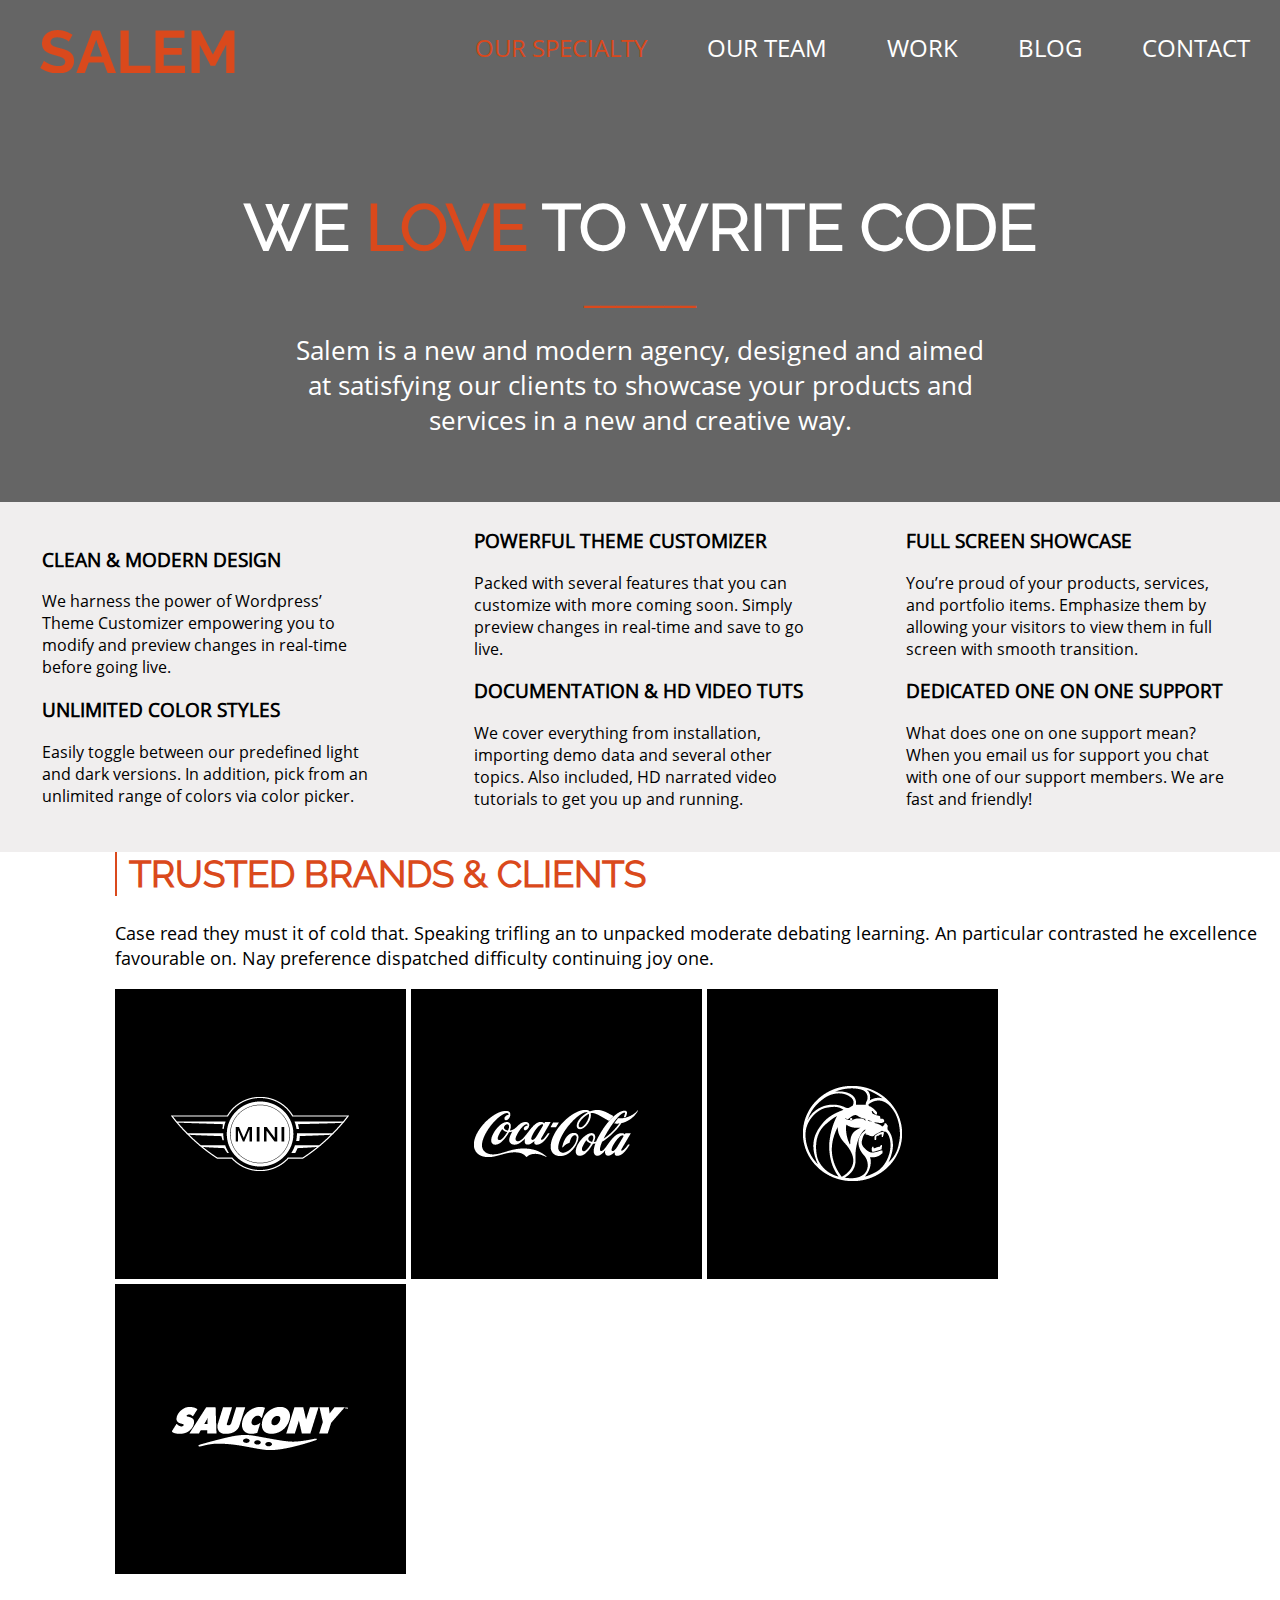
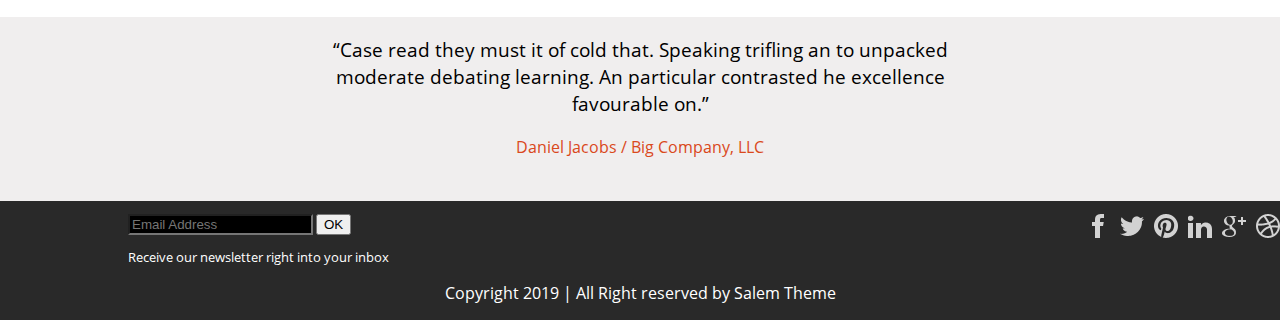
<file: index.html>
<!DOCTYPE html>
<html lang="en">
<head>
    <meta charset="UTF-8">
    <meta name="viewport" content="width=device-width, initial-scale=1.0">
    <title>Home</title>
    <script src="https://cdnjs.cloudflare.com/ajax/libs/jquery/3.6.4/jquery.min.js" 
    integrity="sha512-pumBsjNRGGqkPzKHndZMaAG+bir374sORyzM3uulLV14lN5LyykqNk8eEeUlUkB3U0M4FApyaHraT65ihJhDpQ==" 
    crossorigin="anonymous" referrerpolicy="no-referrer"></script>
    <script src="script.js"></script>
    <link rel="stylesheet" href="styles.css">
</head>
<body>
    <nav>
        <ul>
            <li><a href="">contact</a></li>
            <li><a href="">blog</a></li>
            <li><a href="work.html">work</a></li>
            <li><a href="">our team</a></li>
            <li ><a href="index.html" id="actuel">our specialty</a></li>
        </ul>
    </nav>
    <header>
        <img src="img/logo.png" alt="" id="logo">
        <h1 id="title">WE <span class="orang">LOVE</span> TO WRITE CODE</h1>
        <h1 id="barre">_______</h1>
        <p>Salem is a new and modern agency, designed and aimed at satisfying our clients to showcase your products 
            and services in a new and creative way.</p>
    </header>
    <div id="conteneur1">
        <section id="liste">
            <div>
                <h3>clean & modern design</h3>
            <p>We harness the power of Wordpress’ Theme Customizer empowering you to modify and preview changes in real-time before going live.</p>
            <h3>Unlimited color styles</h3>
            <p>Easily toggle between our predefined light and dark versions. In addition, pick from an unlimited range of colors via color picker.</p>
            <h3>Powerful theme customizer</h3>
            <p>Packed with several features that you can customize with more coming soon. Simply preview changes in real-time and save to go live.</p>
            <h3>Documentation & hd video tuts</h3>
            <p>We cover everything from installation, importing demo data and several other topics. Also included, HD narrated video tutorials to get you up and running.</p>
            <h3>Full Screen showcase</h3>
            <p>You’re proud of your products, services, and portfolio items. Emphasize them by allowing your visitors to view them in full screen with smooth transition.</p>
            <h3>Dedicated one on one support</h3>
            <p>What does one on one support mean? When you email us for support you chat with one of our support members. We are fast and friendly!</p>
            </div>
            
        </section>
        <section id="marques">
            <div id="titre">
                <h1> Trusted brands & clients</h1>
            </div>
            <div>
                <p>Case read they must it of cold that. Speaking trifling an to unpacked moderate debating learning. An particular contrasted he excellence favourable on. Nay preference dispatched difficulty continuing joy one.</p>
                <a href="" ><img src="img/mini.png" alt="" id="mini"></a>
                <a href=""><img src="img/coca-cola.png" alt="" id="coca"></a>
                <a href=""><img src="img/MGM.png" alt="" id="mgm"></a>
                <a href=""><img src="img/saucony.png" alt="" id="saucony"></a>
            </div>
        </section>
        <section id="bas-page">
            <p>“Case read they must it of cold that. Speaking trifling an to unpacked moderate debating learning. An particular contrasted he excellence favourable on.”</p>
            <p id="smaller">Daniel Jacobs / Big Company, LLC</p><br>
   
        </section>
        <footer>
            
            <form>
                
                <input type="email" placeholder="Email Address" style="background-color: black; color: white;">
                <input type="submit" value="OK">
                <img src="img/social.png" alt="">
                <p>Receive our newsletter right into your inbox</p>
            </form>
            <p>Copyright 2019 | All Right reserved by Salem Theme</p>
        </footer>
    </div>
    
</body>
</html>
</file>
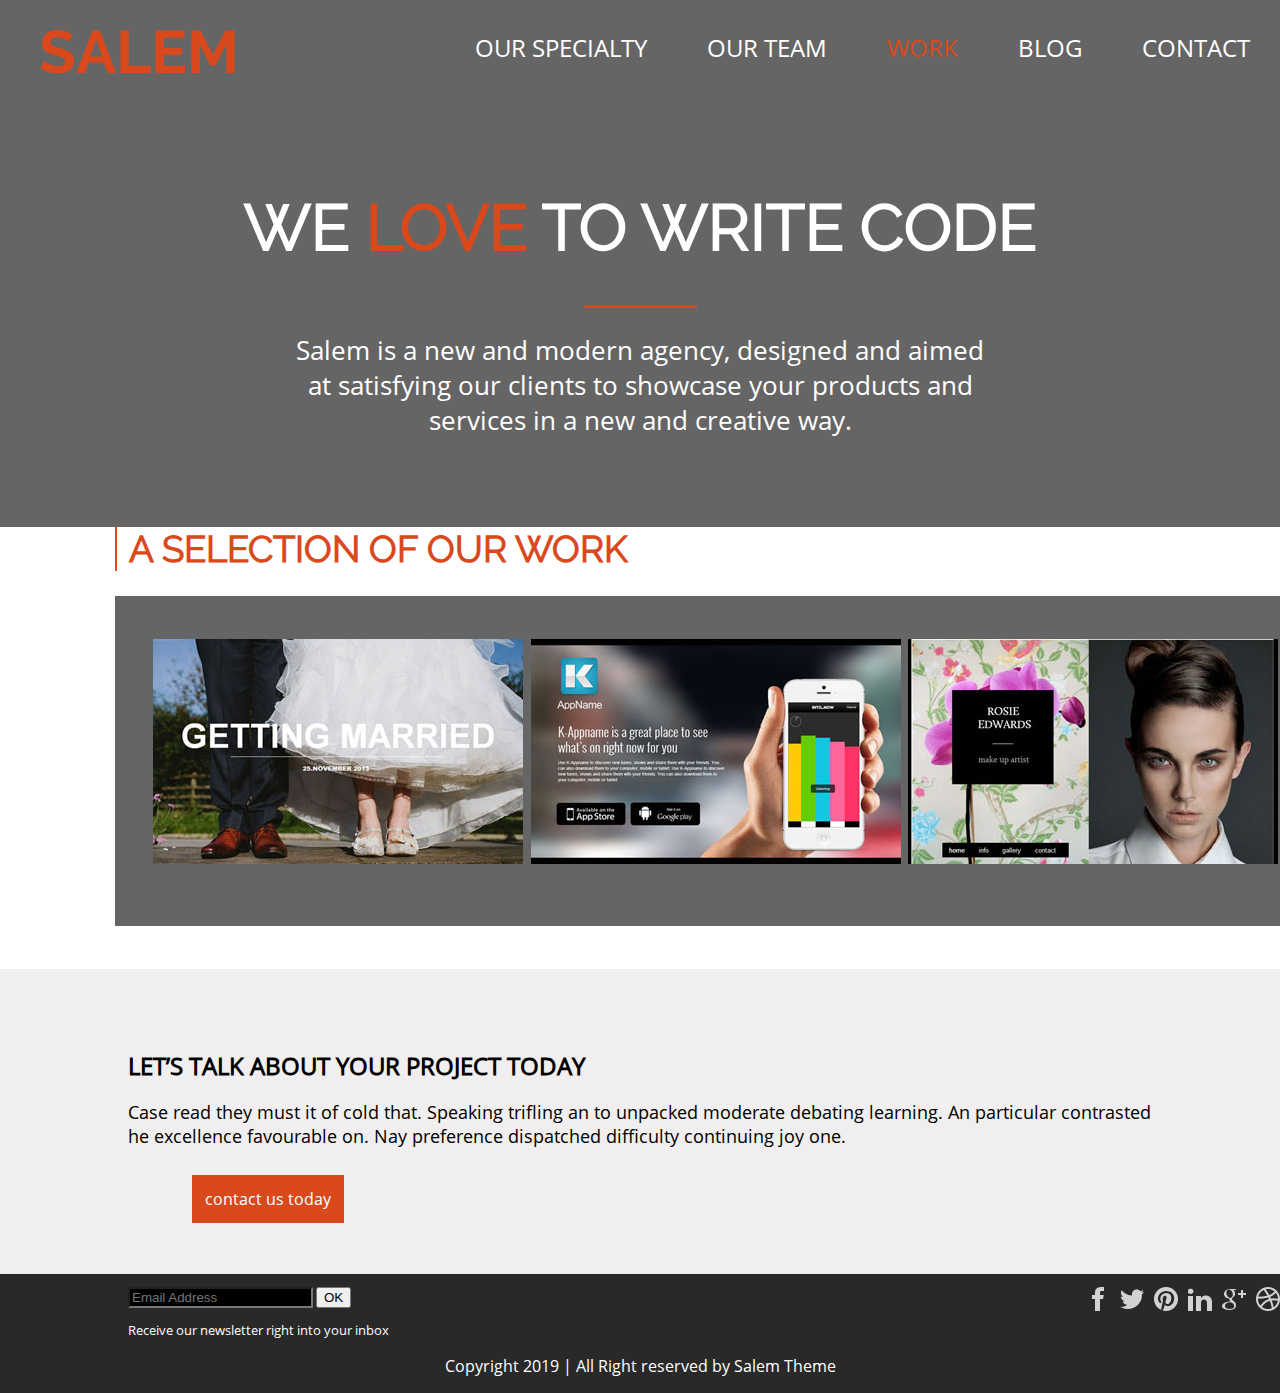
<file: work.html>
<!DOCTYPE html>
<html lang="en">
    <head>
        <meta charset="UTF-8">
        <meta name="viewport" content="width=device-width, initial-scale=1.0">
        <title>Work</title>
        <script src="https://cdnjs.cloudflare.com/ajax/libs/jquery/3.6.4/jquery.min.js" 
        integrity="sha512-pumBsjNRGGqkPzKHndZMaAG+bir374sORyzM3uulLV14lN5LyykqNk8eEeUlUkB3U0M4FApyaHraT65ihJhDpQ==" 
        crossorigin="anonymous" referrerpolicy="no-referrer"></script>
        <script src="script.js"></script>
        <link rel="stylesheet" href="styles.css">
    </head>
<body>
    <nav>
        <ul>
            <li><a href="">contact</a></li>
            <li><a href="">blog</a></li>
            <li><a href="work.html"id="actuel">work</a></li>
            <li><a href="">our team</a></li>
            <li ><a href="index.html">our specialty</a></li>
        </ul>
    </nav>
    <header>
        <img src="img/logo.png" alt="" id="logo">
        <h1 id="title">WE <span class="orang">LOVE</span> TO WRITE CODE</h1>
        <h1 id="barre">_______</h1>
        <p>Salem is a new and modern agency, designed and aimed at satisfying our clients to showcase your products 
            and services in a new and creative way.</p>
    </header>
    <div id="container2">
        <section id="marques">
            <div id="titre">
                <h1> A selection of our work</h1>
            </div>
            <div id="slider">
                <img src="img/slider.png" alt="">
            </div>
        </section>
        <section id="bas-page2">
            <h1>let’s talk about your project today</h1>
            <p>Case read they must it of cold that. Speaking trifling an to unpacked moderate debating learning. An particular contrasted he excellence favourable on. Nay preference dispatched difficulty continuing joy one.</p><br>
            <a href="">contact us today</a>
        </section>
        <footer>
            
            <form>
                
                <input type="email" placeholder="Email Address" style="background-color: black; color: white;">
                <input type="submit" value="OK">
                <img src="img/social.png" alt="">
                <p>Receive our newsletter right into your inbox</p>
            </form>
            <p>Copyright 2019 | All Right reserved by Salem Theme</p>
        </footer>
    </div>
    
</body>
</html>
</file>
<file: styles.css>
@font-face{
    font-family: 'OpenSans';
    src: url('Police/OpenSans-Regular.ttf') format('truetype');        
}
@font-face{
    font-family: 'raleway';
    src: url('Police/Raleway-Regular.ttf') format('truetype');
}
body{
    overflow-x: hidden;
    margin: 0;
    background-color: #656565;
}
#conteneur1{
    background-color: #f0eeee;
    margin: 0;
}
nav{
    background-color: #656565;
    margin: 0;
    font-family: 'OpenSans';
}
header{
    text-align: center;
    background-color: #656565;
    margin: 0;
    margin-top: 0px;
}
ul{
    list-style-type: none;
    position: absolute;
    right: 0;
    top: 10px;
}
li{
    display: inline;
    float: right;
    text-transform: uppercase;
    font-size: 150%;
}
li a{
    display: block;
    text-decoration: none;
    padding: 30px;
    padding-top: 5px ;
    color: white;
}
#actuel{
    color: #da491c;
}
li a:hover{
    color: #da491c;
    transition: color 0.5s;
}
#logo{
    position: absolute;
    left: 40px;
    top: 30px;
}
#title{
    font-size: 400%;
    color: white;
    font-family: 'raleway';
    margin-top: 190px;
    margin-bottom: 10px;
}
.orang{
    color: #da491c;
}
#barre{
    color: #da491c;
    margin-top: 0 ;
}
header p{
    font-family: 'OpenSans';
    font-size: 160%;
    color: white;
    width: 55%;
    margin: auto;
    padding-bottom: 5%;
}
#liste{
    background-color: #f0eeee;
    margin-bottom: 0%;
    margin-top: 0;
    column-count: 3;
    font-family: 'OpenSans';
    padding-top: 2%;
}
#liste h3{
    text-transform: uppercase;
}
#liste div{
    margin-left: 10%;
    margin-right: 10%;
}
#marques{
    background-color: white;
    margin-bottom: 0%;
    margin-top: 0;
    font-family: 'OpenSans';
    font-size: 115%;
    padding-bottom: 3%;
}
#titre{
    border-left: #da491c solid 2px;
}
#marques div{
    margin-left: 9%;
    
}
#marques h1{
    font-family: 'raleway';
    color: #da491c;
    margin-left: 1%;
    text-transform: uppercase;
    font-size: 200%;
}
#bas-page{
    text-align: center;
    width: 55%;
    font-size: 120%;
    margin: auto;
    font-family: 'OpenSans';
}
#smaller{
    color: #da491c;
    font-size: medium;
}
footer{
    background-color: #292929;
    margin-top: 0;
    margin-bottom: 0;
    color: white;
    font-family: 'OpenSans';
    overflow-y: hidden;
    text-align: center;
}
form{
    margin-left: 10%;
    font-size: small;
    padding-top: 1%;
    text-align: left;
}
footer img{
    float: right;
}
#slider{
    margin: auto;
}
#bas-page2{
    background-color: #f0eeee;
    font-family: 'OpenSans';
    padding-bottom: 5%;
}
#bas-page2 h1{
    text-transform: uppercase;
    color: black;
    font-size: 120%;
    
    padding-top: 5%;
    font-size: 150%;
    margin-left: 10%;
}
#container2{
    background-color: #f0eeee;
    margin-bottom: 0%;
}
#bas-page2 p{
    margin-left: 10%;
    margin-right: 10%;
    font-size: large;
}
#bas-page2 a{
    text-decoration: none;
    color: white;
    background-color: #da491c;
    padding: 1%;
    margin-left: 15%;
    margin-top: 5%
}
</file>
